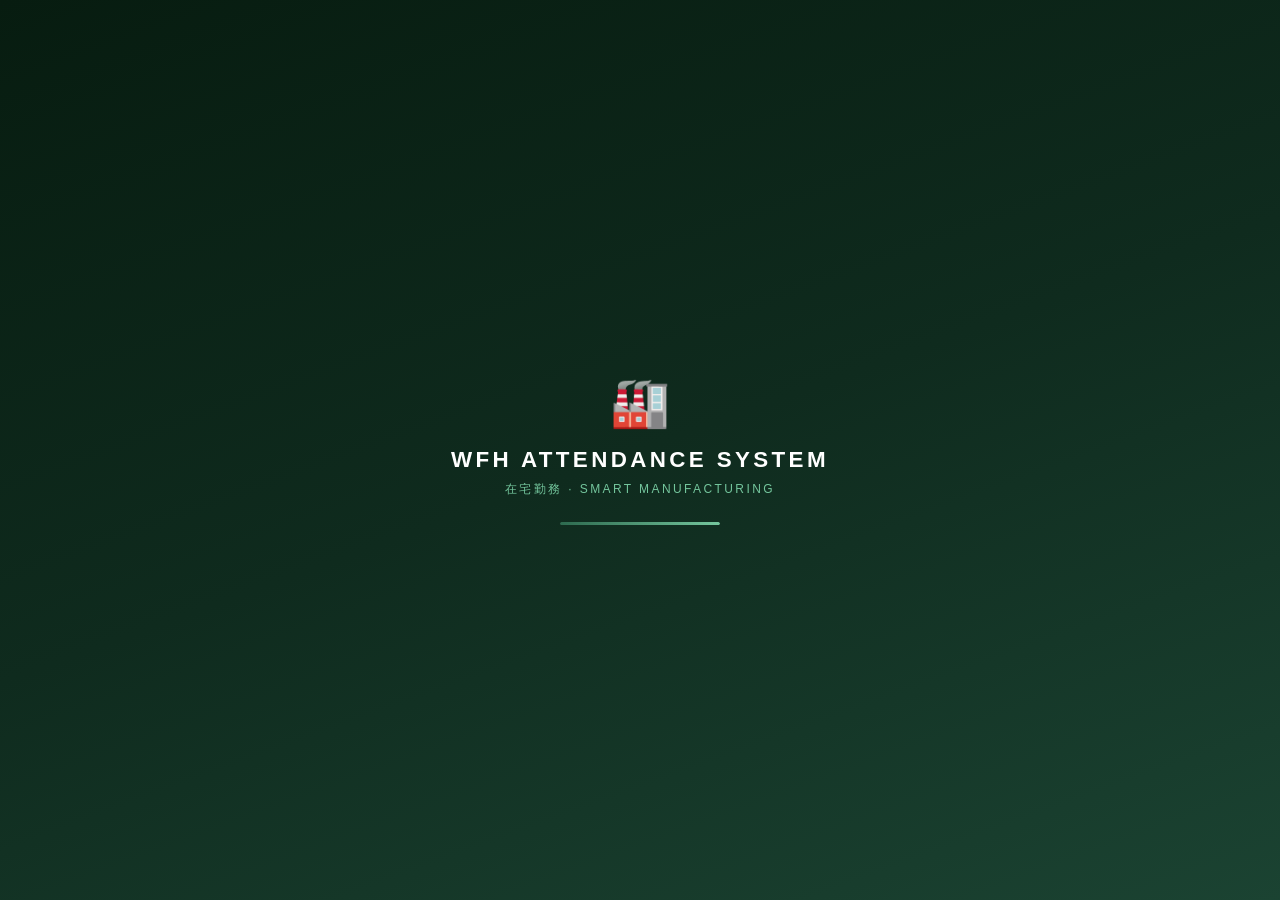
<file: index.html>
<!DOCTYPE html>
<html lang="id">
<head>
  <meta charset="UTF-8">
  <meta name="viewport" content="width=device-width, initial-scale=1.0">
  <title>WFH Attendance System</title>
  <style>
    :root { --green:#2D6A4F; --mist:#74C69D; }
    * { box-sizing: border-box; margin: 0; padding: 0; }
    body {
      min-height: 100vh; display: flex; align-items: center; justify-content: center;
      background: linear-gradient(160deg,#071C10 0%,#0F2B1E 50%,#1B4332 100%);
      font-family: 'Segoe UI', sans-serif;
    }
    .splash { text-align: center; color: white; }
    .icon { font-size: 3rem; margin-bottom: 16px; }
    .title { font-size: 1.4rem; font-weight: 700; letter-spacing: 0.15em; margin-bottom: 8px; }
    .sub { font-size: 0.75rem; letter-spacing: 0.2em; color: var(--mist); text-transform: uppercase; margin-bottom: 24px; }
    .bar { width: 160px; height: 3px; background: rgba(255,255,255,0.1); border-radius: 10px; overflow: hidden; margin: 0 auto; }
    .bar-fill { height: 100%; background: linear-gradient(90deg, var(--green), var(--mist)); border-radius: 10px; animation: load 1.4s ease-in-out forwards; width: 0; }
    @keyframes load { 0% { width: 0%; } 100% { width: 100%; } }
  </style>
</head>
<body>
  <div class="splash">
    <div class="icon">🏭</div>
    <div class="title">WFH ATTENDANCE SYSTEM</div>
    <div class="sub">在宅勤務 · Smart Manufacturing</div>
    <div class="bar"><div class="bar-fill"></div></div>
  </div>

  <script>
    (function () {
      var KEY = 'wfh_session';
      var raw = sessionStorage.getItem(KEY) || localStorage.getItem(KEY);
      var base = window.location.href.replace(/index\.html?$/, '').replace(/\/$/, '/') ;

      function go(page) { window.location.href = base + page + '.html'; }

      if (raw) {
        try {
          var s = JSON.parse(raw);
          var TIMEOUT = 8 * 60 * 60 * 1000;
          if (Date.now() - s.savedAt < TIMEOUT) {
            setTimeout(function () { go(s.isAdmin ? 'dashboard' : 'absensi'); }, 1300);
            return;
          }
        } catch (e) {}
      }
      setTimeout(function () { go('login'); }, 1300);
    })();
  </script>
</body>
</html>
</file>
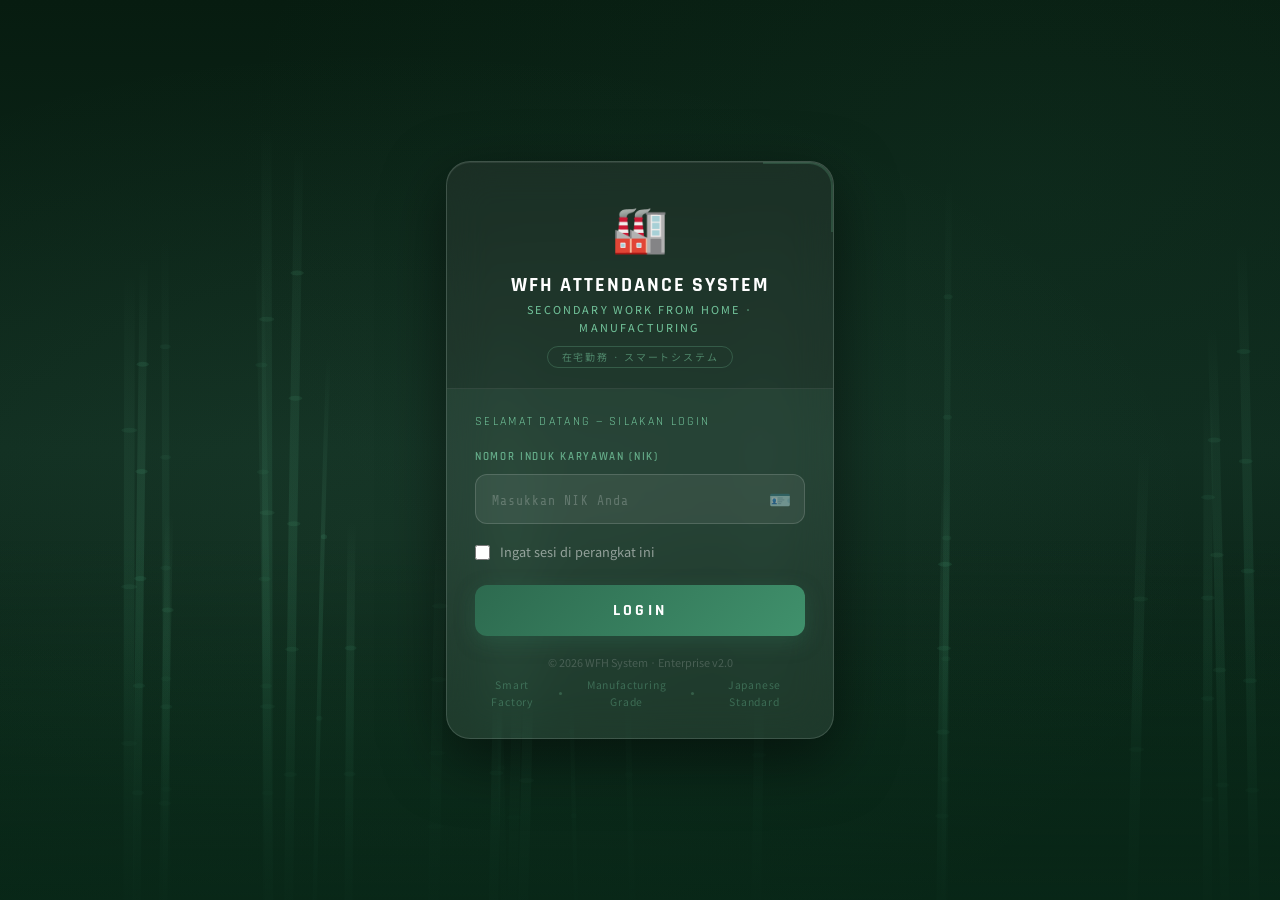
<file: login.html>
<!DOCTYPE html>
<html lang="id" data-theme="light">
<head>
  <meta charset="UTF-8">
  <meta name="viewport" content="width=device-width, initial-scale=1.0, maximum-scale=1.0">
  <title>Login — WFH Attendance System</title>
  <link rel="stylesheet" href="css/wfh.css">
  <style>
    body {
      min-height: 100vh;
      display: flex;
      align-items: center;
      justify-content: center;
      background: #0A2E1C;
      overflow: hidden;
    }
    #bg-canvas { position: fixed; inset: 0; z-index: 0; }
    .mist-1 {
      position: fixed; inset: 0; z-index: 1;
      background: radial-gradient(ellipse at 30% 60%, rgba(116,198,157,0.08) 0%, transparent 65%),
                  radial-gradient(ellipse at 80% 20%, rgba(45,106,79,0.10) 0%, transparent 55%);
      animation: mistmove 10s ease-in-out infinite alternate;
    }
    .mist-2 {
      position: fixed; bottom: 0; left: 0; right: 0; height: 40%; z-index: 1;
      background: linear-gradient(to top, rgba(10,46,28,0.7) 0%, transparent 100%);
    }
    @keyframes mistmove {
      0%   { transform: scale(1)    translateX(0); }
      100% { transform: scale(1.05) translateX(20px); }
    }
    /* Leaf particles */
    .leaf { position: fixed; pointer-events: none; z-index: 2; opacity: 0;
      animation: leaffall var(--dur,7s) var(--delay,0s) linear infinite; }
    @keyframes leaffall {
      0%   { opacity: 0;   top: -5%;   transform: rotate(0deg)   translateX(0); }
      10%  { opacity: 0.6; }
      90%  { opacity: 0.3; }
      100% { opacity: 0;   top: 105%;  transform: rotate(720deg) translateX(var(--drift,30px)); }
    }
    /* Splash */
    #splash {
      position: fixed; inset: 0; z-index: 500;
      display: flex; flex-direction: column; align-items: center; justify-content: center; gap: 20px;
      background: linear-gradient(160deg,#071C10 0%,#0F2B1E 40%,#1B4332 100%);
    }
    .splash-icon { font-size: 3rem; animation: popin 0.8s cubic-bezier(0.34,1.56,0.64,1) forwards; opacity: 0; }
    .splash-title { font-family: var(--font-display); font-size: 1.6rem; font-weight: 700; color: white; letter-spacing: 0.15em; animation: popin 0.8s 0.25s cubic-bezier(0.34,1.56,0.64,1) forwards; opacity: 0; }
    .splash-sub   { font-size: 0.72rem; color: var(--clr-bamboo-mist); letter-spacing: 0.25em; text-transform: uppercase; animation: popin 0.8s 0.45s forwards; opacity: 0; }
    .splash-jp    { font-size: 0.78rem; color: rgba(116,198,157,0.4); letter-spacing: 0.3em; animation: popin 0.8s 0.6s forwards; opacity: 0; }
    .splash-bar   { width: 160px; height: 3px; background: rgba(255,255,255,0.1); border-radius: 10px; overflow: hidden; animation: popin 0.8s 0.65s forwards; opacity: 0; }
    .splash-fill  { height: 100%; background: linear-gradient(90deg, var(--clr-bamboo-mid), var(--clr-bamboo-mist)); border-radius: 10px; animation: barload 2.2s 0.8s ease-in-out forwards; width: 0; }
    @keyframes popin  { from { opacity: 0; transform: scale(0.7) translateY(16px); } to { opacity: 1; transform: scale(1) translateY(0); } }
    @keyframes barload { 0% { width: 0; } 80% { width: 90%; } 100% { width: 100%; } }
    /* Login card */
    .login-wrap { position: relative; z-index: 10; width: 100%; max-width: 420px; padding: 16px; }
    .login-card {
      background: rgba(255,255,255,0.08);
      backdrop-filter: blur(20px); -webkit-backdrop-filter: blur(20px);
      border: 1px solid rgba(255,255,255,0.14);
      border-radius: 24px;
      box-shadow: 0 20px 60px rgba(0,0,0,0.5), inset 0 1px 0 rgba(255,255,255,0.1);
      overflow: hidden;
      position: relative;
    }
    .corner-mark {
      position: absolute; top: 0; right: 0; width: 70px; height: 70px;
      border-top: 2px solid rgba(116,198,157,0.2); border-right: 2px solid rgba(116,198,157,0.2);
      border-radius: 0 24px 0 0; pointer-events: none;
    }
    .login-head {
      padding: 28px 28px 20px; text-align: center;
      border-bottom: 1px solid rgba(255,255,255,0.08);
      background: rgba(0,0,0,0.15);
    }
    .login-logo-icon { font-size: 2.8rem; margin-bottom: 12px; display: block; }
    .login-app-title { font-family: var(--font-display); font-size: 1.25rem; font-weight: 700; color: white; letter-spacing: 0.1em; line-height: 1.2; }
    .login-app-sub   { font-size: 0.68rem; color: var(--clr-bamboo-mist); letter-spacing: 0.2em; text-transform: uppercase; margin-top: 4px; }
    .login-jp-badge  { display: inline-block; margin-top: 10px; padding: 2px 14px; border: 1px solid rgba(116,198,157,0.25); border-radius: 100px; font-size: 0.62rem; letter-spacing: 0.18em; color: rgba(116,198,157,0.55); }
    .login-body { padding: 24px 28px 28px; }
    .login-welcome { font-family: var(--font-display); font-size: 0.72rem; letter-spacing: 0.2em; text-transform: uppercase; color: var(--clr-bamboo-mist); margin-bottom: 18px; }
    .login-label  { font-family: var(--font-display); font-size: 0.7rem; font-weight: 600; letter-spacing: 0.15em; text-transform: uppercase; color: rgba(116,198,157,0.8); margin-bottom: 7px; display: block; }
    .login-input-wrap { position: relative; margin-bottom: 18px; }
    .login-input {
      width: 100%; padding: 14px 48px 14px 16px;
      background: rgba(255,255,255,0.07); border: 1.5px solid rgba(255,255,255,0.15);
      border-radius: 12px; color: white;
      font-family: var(--font-mono); font-size: 1.15rem; letter-spacing: 0.2em;
      outline: none; transition: all 0.2s; caret-color: var(--clr-bamboo-mist);
    }
    .login-input:focus { border-color: rgba(116,198,157,0.5); background: rgba(255,255,255,0.1); box-shadow: 0 0 0 3px rgba(116,198,157,0.1); }
    .login-input::placeholder { color: rgba(255,255,255,0.22); font-size: 0.82rem; letter-spacing: 0.08em; }
    .input-icon-r { position: absolute; right: 14px; top: 50%; transform: translateY(-50%); font-size: 1.1rem; color: rgba(116,198,157,0.45); }
    .remember-row { display: flex; align-items: center; gap: 10px; margin-bottom: 22px; }
    .remember-row input[type=checkbox] { accent-color: var(--clr-bamboo-mist); width: 15px; height: 15px; cursor: pointer; }
    .remember-label { font-size: 0.8rem; color: rgba(255,255,255,0.5); cursor: pointer; }
    .btn-login {
      width: 100%; padding: 15px;
      background: linear-gradient(135deg, var(--clr-bamboo-mid), var(--clr-bamboo-light));
      border: none; border-radius: 12px; color: white;
      font-family: var(--font-display); font-size: 1rem; font-weight: 700; letter-spacing: 0.2em; text-transform: uppercase;
      cursor: pointer; position: relative; overflow: hidden;
      transition: all 0.2s; box-shadow: 0 6px 20px rgba(45,106,79,0.4);
    }
    .btn-login:hover { box-shadow: 0 8px 28px rgba(45,106,79,0.55); transform: translateY(-1px); }
    .btn-login:active { transform: scale(0.98); }
    .btn-login:disabled { opacity: 0.55; cursor: not-allowed; transform: none; }
    .btn-login-inner { display: flex; align-items: center; justify-content: center; gap: 10px; }
    .error-box { background: rgba(198,40,40,0.15); border: 1px solid rgba(198,40,40,0.3); border-radius: 8px; color: #FFB3B3; font-size: 0.82rem; padding: 10px 14px; margin-top: 14px; display: none; align-items: center; gap: 8px; }
    .login-foot { text-align: center; margin-top: 18px; font-size: 0.68rem; color: rgba(255,255,255,0.18); }
    .nature-bar { display: flex; align-items: center; justify-content: center; gap: 10px; color: rgba(116,198,157,0.35); font-size: 0.65rem; letter-spacing: 0.08em; margin-top: 6px; }
    .nb-dot { width: 3px; height: 3px; border-radius: 50%; background: rgba(116,198,157,0.25); }
    @keyframes shake { 0%,100%{transform:translateX(0)} 20%{transform:translateX(-8px)} 40%{transform:translateX(8px)} 60%{transform:translateX(-5px)} 80%{transform:translateX(5px)} }
  </style>
</head>
<body>

<canvas id="bg-canvas"></canvas>
<div class="mist-1"></div>
<div class="mist-2"></div>

<!-- Leaf particles -->
<span class="leaf" style="left:5%;  font-size:16px; --dur:7s;  --delay:0s;   --drift:30px;">🍃</span>
<span class="leaf" style="left:20%; font-size:12px; --dur:9s;  --delay:1.5s; --drift:-20px;">🍃</span>
<span class="leaf" style="left:40%; font-size:10px; --dur:8s;  --delay:3s;   --drift:45px;">🌿</span>
<span class="leaf" style="left:65%; font-size:14px; --dur:11s; --delay:0.8s; --drift:-35px;">🍃</span>
<span class="leaf" style="left:85%; font-size:11px; --dur:7.5s;--delay:2s;   --drift:28px;">🌿</span>

<!-- SPLASH -->
<div id="splash">
  <span class="splash-icon">🏭</span>
  <div class="splash-title">WFH ATTENDANCE</div>
  <div class="splash-sub">Smart Manufacturing System</div>
  <div class="splash-jp">在宅勤務システム</div>
  <div class="splash-bar"><div class="splash-fill"></div></div>
</div>

<!-- TOAST -->
<div id="toast-container"></div>

<!-- LOGIN CARD -->
<div class="login-wrap">
  <div class="login-card" id="login-card">
    <div class="corner-mark"></div>
    <div class="login-head">
      <span class="login-logo-icon">🏭</span>
      <div class="login-app-title">WFH ATTENDANCE SYSTEM</div>
      <div class="login-app-sub">Secondary Work From Home · Manufacturing</div>
      <div class="login-jp-badge">在宅勤務 · スマートシステム</div>
    </div>
    <div class="login-body">
      <div class="login-welcome">Selamat datang — silakan login</div>
      <label class="login-label" for="nik-input">Nomor Induk Karyawan (NIK)</label>
      <div class="login-input-wrap">
        <input type="text" id="nik-input" class="login-input"
          placeholder="Masukkan NIK Anda"
          maxlength="20" autocomplete="off" spellcheck="false" inputmode="numeric">
        <span class="input-icon-r">🪪</span>
      </div>
      <div class="remember-row">
        <input type="checkbox" id="remember-me">
        <label class="remember-label" for="remember-me">Ingat sesi di perangkat ini</label>
      </div>
      <button class="btn-login" id="login-btn" onclick="doLogin()">
        <div class="btn-login-inner">
          <div class="spinner spinner-sm" id="login-spinner" style="display:none;border-top-color:white;border-color:rgba(255,255,255,0.3);"></div>
          <span id="login-text">LOGIN</span>
        </div>
      </button>
      <div class="error-box" id="error-box">
        <span>⚠️</span><span id="error-text"></span>
      </div>
      <div class="login-foot">
        <div>© <span id="year"></span> WFH System · Enterprise v2.0</div>
        <div class="nature-bar">
          <span>Smart Factory</span><div class="nb-dot"></div>
          <span>Manufacturing Grade</span><div class="nb-dot"></div>
          <span>Japanese Standard</span>
        </div>
      </div>
    </div>
  </div>
</div>

<!-- JS -->
<script src="js/config.js"></script>
<script src="js/app.js"></script>
<script>
/* ── BAMBOO CANVAS BG ─────────────────────────────────────── */
(function () {
  var canvas = document.getElementById('bg-canvas');
  var ctx    = canvas.getContext('2d');
  var stalks = [], W, H, t = 0;

  function resize() {
    W = canvas.width = window.innerWidth;
    H = canvas.height = window.innerHeight;
    stalks = [];
    var n = Math.floor(W / 55);
    for (var i = 0; i < n; i++) {
      stalks.push({
        x: Math.random() * W, w: 4 + Math.random() * 7,
        h: H * (0.4 + Math.random() * 0.5),
        sway: 0.012 + Math.random() * 0.018,
        phase: Math.random() * Math.PI * 2,
        alpha: 0.12 + Math.random() * 0.22,
        segs: 3 + Math.floor(Math.random() * 4),
      });
    }
  }

  function draw(s) {
    var lean = Math.sin(t * s.sway + s.phase) * 14;
    var x    = s.x + lean;
    var g    = ctx.createLinearGradient(x, H, x, H - s.h);
    g.addColorStop(0, 'rgba(45,106,79,' + s.alpha + ')');
    g.addColorStop(0.5, 'rgba(64,145,108,' + (s.alpha * 0.65) + ')');
    g.addColorStop(1, 'rgba(116,198,157,0)');
    ctx.beginPath();
    ctx.moveTo(x, H);
    ctx.bezierCurveTo(x + lean * 0.3, H - s.h * 0.3, x + lean * 0.5, H - s.h * 0.7, x + lean, H - s.h);
    ctx.strokeStyle = g; ctx.lineWidth = s.w; ctx.lineCap = 'round'; ctx.stroke();
    var sh = s.h / s.segs;
    for (var i = 1; i < s.segs; i++) {
      var ny = H - sh * i, nx = x + lean * (i / s.segs);
      ctx.beginPath();
      ctx.ellipse(nx, ny, s.w * 0.75, 2.5, 0, 0, Math.PI * 2);
      ctx.fillStyle = 'rgba(64,145,108,' + (s.alpha * 0.55) + ')'; ctx.fill();
    }
  }

  function frame() {
    t++;
    ctx.clearRect(0, 0, W, H);
    var bg = ctx.createLinearGradient(0, 0, 0, H);
    bg.addColorStop(0, '#071C10'); bg.addColorStop(0.5, '#0F2B1E'); bg.addColorStop(1, '#071C10');
    ctx.fillStyle = bg; ctx.fillRect(0, 0, W, H);
    stalks.forEach(draw);
    var mist = ctx.createLinearGradient(0, H * 0.7, 0, H);
    mist.addColorStop(0, 'rgba(10,46,28,0)'); mist.addColorStop(1, 'rgba(5,20,12,0.8)');
    ctx.fillStyle = mist; ctx.fillRect(0, H * 0.7, W, H);
    requestAnimationFrame(frame);
  }

  window.addEventListener('resize', resize);
  resize(); frame();
})();

/* ── INIT ─────────────────────────────────────────────────── */
document.getElementById('year').textContent = new Date().getFullYear();

// Splash
setTimeout(function () {
  var s = document.getElementById('splash');
  s.style.transition = 'opacity 0.8s ease';
  s.style.opacity = '0';
  setTimeout(function () { if (s.parentNode) s.parentNode.removeChild(s); }, 850);
}, 2800);

// Redirect jika sudah login
var _existingUser = Session.load();
if (_existingUser) {
  navigateTo(_existingUser.isAdmin ? 'dashboard' : 'absensi');
}

// Restore remembered NIK
var _savedNIK = localStorage.getItem('wfh_nik');
if (_savedNIK) {
  document.getElementById('nik-input').value = _savedNIK;
  document.getElementById('remember-me').checked = true;
}

// Enter key
document.getElementById('nik-input').addEventListener('keydown', function (e) {
  if (e.key === 'Enter') doLogin();
});

/* ── LOGIN ────────────────────────────────────────────────── */
async function doLogin() {
  var nik        = document.getElementById('nik-input').value.trim();
  var remember   = document.getElementById('remember-me').checked;
  var btn        = document.getElementById('login-btn');
  var spinner    = document.getElementById('login-spinner');
  var loginText  = document.getElementById('login-text');
  var errorBox   = document.getElementById('error-box');
  var errorText  = document.getElementById('error-text');

  // Validasi
  if (!nik) { showErr('NIK tidak boleh kosong.'); return; }
  if (nik.length < 3) { showErr('NIK terlalu pendek.'); return; }
  if (!/^[a-zA-Z0-9]+$/.test(nik)) { showErr('NIK hanya boleh berisi angka dan huruf.'); return; }

  // UI state
  btn.disabled = true;
  spinner.style.display = 'inline-block';
  loginText.textContent = 'MEMVERIFIKASI...';
  errorBox.style.display = 'none';

  // Remember me
  if (remember) { localStorage.setItem('wfh_remember', '1'); localStorage.setItem('wfh_nik', nik); }
  else          { localStorage.removeItem('wfh_remember'); localStorage.removeItem('wfh_nik'); }

  try {
    var result = await API.loginUser(nik);

    if (result.success) {
      Session.save(result.user);
      loginText.textContent = '✓ BERHASIL';
      Toast.success('Login berhasil! Selamat datang, ' + result.user.nama + '.');
      setTimeout(function () {
        navigateTo(result.user.isAdmin ? 'dashboard' : 'absensi');
      }, 700);
    } else {
      showErr(result.message || 'Login gagal.');
      btn.disabled = false;
      spinner.style.display = 'none';
      loginText.textContent = 'LOGIN';
    }
  } catch (err) {
    showErr(err.message || 'Koneksi ke server gagal. Cek URL GAS di config.js.');
    btn.disabled = false;
    spinner.style.display = 'none';
    loginText.textContent = 'LOGIN';
    console.error('Login error:', err);
  }
}

function showErr(msg) {
  var box  = document.getElementById('error-box');
  var text = document.getElementById('error-text');
  text.textContent = msg;
  box.style.display = 'flex';
  var card = document.getElementById('login-card');
  card.style.animation = 'shake 0.4s ease';
  setTimeout(function () { card.style.animation = ''; }, 450);
}
</script>
</body>
</html>
</file>
<file: css/wfh.css>
/* ── GOOGLE FONTS ─────────────────────────────────────────── */
@import url('https://fonts.googleapis.com/css2?family=Noto+Sans+JP:wght@300;400;500;700&family=Rajdhani:wght@400;500;600;700&family=Share+Tech+Mono&display=swap');

/* ── CSS VARIABLES ────────────────────────────────────────── */
:root {
  /* Bamboo Green Palette */
  --clr-bamboo-deep   : #1B4332;
  --clr-bamboo-mid    : #2D6A4F;
  --clr-bamboo-light  : #40916C;
  --clr-bamboo-mist   : #74C69D;
  --clr-bamboo-pale   : #B7E4C7;
  --clr-bamboo-ghost  : #D8F3DC;
  --clr-bamboo-cream  : #F0FFF4;

  /* Neutrals */
  --clr-white         : #FFFFFF;
  --clr-offwhite      : #F8FAF9;
  --clr-gray-100      : #F1F5F2;
  --clr-gray-200      : #E2E8E4;
  --clr-gray-300      : #C4CEC7;
  --clr-gray-500      : #6B7E72;
  --clr-gray-700      : #374241;
  --clr-gray-900      : #1A2421;

  /* Accent */
  --clr-gold          : #C9A84C;
  --clr-gold-light    : #F0D080;
  --clr-danger        : #C62828;
  --clr-warning       : #E65100;
  --clr-info          : #0277BD;
  --clr-success       : #2E7D32;

  /* Typography */
  --font-display      : 'Rajdhani', sans-serif;
  --font-body         : 'Noto Sans JP', sans-serif;
  --font-mono         : 'Share Tech Mono', monospace;

  /* Spacing */
  --gap-xs  : 4px;
  --gap-sm  : 8px;
  --gap-md  : 16px;
  --gap-lg  : 24px;
  --gap-xl  : 40px;

  /* Radius */
  --radius-sm : 6px;
  --radius-md : 12px;
  --radius-lg : 20px;
  --radius-xl : 32px;

  /* Shadows */
  --shadow-sm : 0 2px 8px rgba(27,67,50,0.12);
  --shadow-md : 0 4px 20px rgba(27,67,50,0.18);
  --shadow-lg : 0 8px 40px rgba(27,67,50,0.25);
  --shadow-xl : 0 16px 60px rgba(27,67,50,0.32);

  /* Glass */
  --glass-bg     : rgba(255,255,255,0.12);
  --glass-border : rgba(255,255,255,0.2);
  --glass-blur   : blur(16px);

  /* Transition */
  --transition-fast : 0.15s cubic-bezier(0.4,0,0.2,1);
  --transition-mid  : 0.3s cubic-bezier(0.4,0,0.2,1);
  --transition-slow : 0.5s cubic-bezier(0.4,0,0.2,1);

  /* Z-index layers */
  --z-bg     : 0;
  --z-canvas : 1;
  --z-content: 10;
  --z-header : 100;
  --z-modal  : 200;
  --z-toast  : 300;
  --z-splash : 400;
}

/* ── DARK MODE VARIABLES ──────────────────────────────────── */
[data-theme="dark"] {
  --clr-white         : #0F1F19;
  --clr-offwhite      : #141F1A;
  --clr-gray-100      : #1A2B24;
  --clr-gray-200      : #233029;
  --clr-gray-300      : #374A40;
  --clr-gray-500      : #7A9E85;
  --clr-gray-700      : #C0D4C6;
  --clr-gray-900      : #E8F5EB;
  --glass-bg          : rgba(0,0,0,0.25);
  --glass-border      : rgba(255,255,255,0.08);
}

/* ── RESET & BASE ─────────────────────────────────────────── */
*, *::before, *::after {
  box-sizing: border-box;
  margin: 0;
  padding: 0;
}

html {
  font-size: 16px;
  -webkit-text-size-adjust: 100%;
  scroll-behavior: smooth;
}

body {
  font-family: var(--font-body);
  background: var(--clr-gray-100);
  color: var(--clr-gray-900);
  line-height: 1.6;
  min-height: 100vh;
  overflow-x: hidden;
  transition: background var(--transition-mid), color var(--transition-mid);
}

/* ── BAMBOO BACKGROUND CANVAS ─────────────────────────────── */
.bamboo-bg {
  position: fixed;
  inset: 0;
  z-index: var(--z-bg);
  background:
    linear-gradient(160deg,
      #0A2E1C 0%,
      #1B4332 30%,
      #2D6A4F 60%,
      #1B4332 80%,
      #0A2E1C 100%);
  overflow: hidden;
}

.bamboo-bg::before {
  content: '';
  position: absolute;
  inset: 0;
  background:
    radial-gradient(ellipse at 20% 50%, rgba(116,198,157,0.15) 0%, transparent 60%),
    radial-gradient(ellipse at 80% 20%, rgba(45,106,79,0.2) 0%, transparent 50%),
    radial-gradient(ellipse at 60% 80%, rgba(27,67,50,0.3) 0%, transparent 50%);
}

/* Animated bamboo stalks */
.bamboo-stalk {
  position: absolute;
  bottom: 0;
  width: 8px;
  background: linear-gradient(to top,
    rgba(45,106,79,0.6),
    rgba(64,145,108,0.4),
    rgba(116,198,157,0.2),
    transparent);
  border-radius: 4px 4px 0 0;
  transform-origin: bottom center;
  animation: bamboosway var(--duration, 4s) ease-in-out infinite alternate;
  animation-delay: var(--delay, 0s);
}

@keyframes bamboosway {
  0%   { transform: rotate(var(--lean-from, -2deg)) scaleX(1); }
  100% { transform: rotate(var(--lean-to, 2deg))   scaleX(0.98); }
}

/* Falling leaf */
.bamboo-leaf {
  position: absolute;
  width: 12px;
  height: 24px;
  background: linear-gradient(135deg, rgba(116,198,157,0.4), rgba(64,145,108,0.2));
  border-radius: 50% 0 50% 0;
  animation: leaffall var(--fall-dur, 8s) linear infinite;
  animation-delay: var(--fall-delay, 0s);
  top: -30px;
}

@keyframes leaffall {
  0%   { transform: translateY(0)    rotate(0deg)   translateX(0); opacity: 0; }
  10%  { opacity: 0.8; }
  90%  { opacity: 0.4; }
  100% { transform: translateY(100vh) rotate(360deg) translateX(40px); opacity: 0; }
}

/* Mist overlay */
.mist-layer {
  position: absolute;
  inset: 0;
  background: linear-gradient(
    to bottom,
    rgba(255,255,255,0.04) 0%,
    transparent 40%,
    rgba(255,255,255,0.02) 100%
  );
  animation: mistdrift 12s ease-in-out infinite alternate;
}

@keyframes mistdrift {
  0%   { opacity: 0.5; transform: translateX(-10px); }
  100% { opacity: 1;   transform: translateX(10px); }
}

/* ── GLASSMORPHISM CARD ───────────────────────────────────── */
.glass-card {
  background: var(--glass-bg);
  backdrop-filter: var(--glass-blur);
  -webkit-backdrop-filter: var(--glass-blur);
  border: 1px solid var(--glass-border);
  border-radius: var(--radius-lg);
  box-shadow: var(--shadow-lg);
}

.glass-card-solid {
  background: rgba(255,255,255,0.95);
  backdrop-filter: blur(8px);
  border: 1px solid var(--clr-bamboo-pale);
  border-radius: var(--radius-lg);
  box-shadow: var(--shadow-md);
}

[data-theme="dark"] .glass-card-solid {
  background: rgba(15,31,25,0.95);
  border-color: var(--clr-bamboo-mid);
}

/* ── TYPOGRAPHY ───────────────────────────────────────────── */
.text-display  { font-family: var(--font-display); font-weight: 700; letter-spacing: 0.05em; }
.text-mono     { font-family: var(--font-mono); }
.text-jp       { font-family: var(--font-body); }

h1, h2, h3 { font-family: var(--font-display); font-weight: 700; letter-spacing: 0.03em; }

/* ── BUTTONS ──────────────────────────────────────────────── */
.btn {
  display: inline-flex;
  align-items: center;
  justify-content: center;
  gap: var(--gap-sm);
  padding: 12px 28px;
  border: none;
  border-radius: var(--radius-md);
  font-family: var(--font-display);
  font-size: 1rem;
  font-weight: 600;
  letter-spacing: 0.06em;
  text-transform: uppercase;
  cursor: pointer;
  position: relative;
  overflow: hidden;
  transition: all var(--transition-fast);
  user-select: none;
  -webkit-tap-highlight-color: transparent;
}

.btn::after {
  content: '';
  position: absolute;
  inset: 0;
  background: radial-gradient(circle at var(--x,50%) var(--y,50%), rgba(255,255,255,0.3) 0%, transparent 60%);
  opacity: 0;
  transition: opacity var(--transition-fast);
}

.btn:hover::after  { opacity: 1; }
.btn:active        { transform: scale(0.97); }

/* Ripple JS effect */
.ripple-effect {
  position: absolute;
  border-radius: 50%;
  background: rgba(255,255,255,0.35);
  animation: ripple 0.6s ease-out forwards;
  pointer-events: none;
}
@keyframes ripple {
  from { width: 0; height: 0; opacity: 1; transform: translate(-50%,-50%) scale(0); }
  to   { width: 200px; height: 200px; opacity: 0; transform: translate(-50%,-50%) scale(1); }
}

.btn-primary {
  background: linear-gradient(135deg, var(--clr-bamboo-mid), var(--clr-bamboo-light));
  color: white;
  box-shadow: 0 4px 15px rgba(45,106,79,0.4);
}
.btn-primary:hover {
  box-shadow: 0 6px 25px rgba(45,106,79,0.55);
  transform: translateY(-1px);
}

.btn-secondary {
  background: rgba(45,106,79,0.12);
  color: var(--clr-bamboo-mid);
  border: 1px solid var(--clr-bamboo-mid);
}
.btn-secondary:hover {
  background: rgba(45,106,79,0.2);
}

.btn-gold {
  background: linear-gradient(135deg, #C9A84C, #F0D080);
  color: #2D1A00;
  box-shadow: 0 4px 15px rgba(201,168,76,0.4);
}

.btn-danger {
  background: linear-gradient(135deg, #C62828, #E53935);
  color: white;
  box-shadow: 0 4px 15px rgba(198,40,40,0.35);
}

.btn-lg  { padding: 16px 36px; font-size: 1.15rem; border-radius: var(--radius-lg); }
.btn-xl  { padding: 20px 48px; font-size: 1.3rem;  border-radius: var(--radius-xl); }
.btn-sm  { padding: 8px 18px;  font-size: 0.85rem; }
.btn-full { width: 100%; }

/* ── FORM ELEMENTS ────────────────────────────────────────── */
.form-group { display: flex; flex-direction: column; gap: var(--gap-xs); }

.form-label {
  font-family: var(--font-display);
  font-size: 0.8rem;
  font-weight: 600;
  letter-spacing: 0.1em;
  text-transform: uppercase;
  color: var(--clr-bamboo-light);
}

.form-input {
  padding: 14px 18px;
  border: 2px solid var(--clr-gray-200);
  border-radius: var(--radius-md);
  font-family: var(--font-body);
  font-size: 1rem;
  background: var(--clr-white);
  color: var(--clr-gray-900);
  transition: all var(--transition-fast);
  outline: none;
}

.form-input:focus {
  border-color: var(--clr-bamboo-light);
  box-shadow: 0 0 0 3px rgba(64,145,108,0.15);
}

/* ── STATUS BADGES ────────────────────────────────────────── */
.badge {
  display: inline-flex;
  align-items: center;
  gap: 4px;
  padding: 3px 10px;
  border-radius: 100px;
  font-size: 0.72rem;
  font-weight: 700;
  font-family: var(--font-display);
  letter-spacing: 0.08em;
  text-transform: uppercase;
}
.badge-success { background: rgba(46,125,50,0.15); color: #2E7D32; border: 1px solid rgba(46,125,50,0.3); }
.badge-danger  { background: rgba(198,40,40,0.12); color: #C62828; border: 1px solid rgba(198,40,40,0.25); }
.badge-warning { background: rgba(230,81,0,0.12);  color: #E65100; border: 1px solid rgba(230,81,0,0.25); }
.badge-info    { background: rgba(2,119,189,0.12); color: #0277BD; border: 1px solid rgba(2,119,189,0.25); }
.badge-gold    { background: rgba(201,168,76,0.15);color: #8B6914; border: 1px solid rgba(201,168,76,0.35); }

/* ── HEADER / TOPBAR ──────────────────────────────────────── */
.app-header {
  position: sticky;
  top: 0;
  z-index: var(--z-header);
  background: rgba(27,67,50,0.96);
  backdrop-filter: blur(12px);
  border-bottom: 1px solid rgba(116,198,157,0.15);
  box-shadow: 0 2px 20px rgba(0,0,0,0.3);
}

.header-inner {
  display: flex;
  align-items: center;
  justify-content: space-between;
  padding: 10px var(--gap-lg);
  max-width: 1400px;
  margin: 0 auto;
  gap: var(--gap-md);
}

.header-logo {
  display: flex;
  align-items: center;
  gap: var(--gap-sm);
  text-decoration: none;
}

.header-logo img {
  height: 36px;
  width: auto;
  object-fit: contain;
  filter: brightness(0) invert(1);
}

.header-logo-text {
  display: flex;
  flex-direction: column;
}

.header-logo-title {
  font-family: var(--font-display);
  font-size: 1.1rem;
  font-weight: 700;
  color: white;
  letter-spacing: 0.08em;
  line-height: 1.1;
}

.header-logo-subtitle {
  font-size: 0.65rem;
  color: var(--clr-bamboo-mist);
  letter-spacing: 0.15em;
  text-transform: uppercase;
}

.header-actions {
  display: flex;
  align-items: center;
  gap: var(--gap-sm);
}

/* Digital Clock */
.digital-clock {
  font-family: var(--font-mono);
  font-size: 1rem;
  color: var(--clr-bamboo-mist);
  letter-spacing: 0.1em;
  background: rgba(0,0,0,0.2);
  padding: 4px 12px;
  border-radius: var(--radius-sm);
  border: 1px solid rgba(116,198,157,0.2);
  min-width: 90px;
  text-align: center;
}

/* ── SIDEBAR NAV ──────────────────────────────────────────── */
.sidebar {
  width: 240px;
  height: 100vh;
  position: fixed;
  left: 0;
  top: 0;
  background: linear-gradient(180deg, #0F2B1E 0%, #1B4332 100%);
  border-right: 1px solid rgba(116,198,157,0.15);
  z-index: calc(var(--z-header) - 1);
  display: flex;
  flex-direction: column;
  overflow-y: auto;
  transition: transform var(--transition-mid);
}

.sidebar-logo-area {
  padding: var(--gap-lg) var(--gap-md);
  border-bottom: 1px solid rgba(116,198,157,0.1);
  display: flex;
  flex-direction: column;
  align-items: center;
  gap: var(--gap-sm);
  text-align: center;
}

.sidebar-logo-area img {
  height: 48px;
  width: auto;
  object-fit: contain;
  filter: brightness(0) invert(1);
  opacity: 0.9;
}

.sidebar-app-name {
  font-family: var(--font-display);
  font-size: 0.75rem;
  letter-spacing: 0.2em;
  color: var(--clr-bamboo-mist);
  text-transform: uppercase;
}

.nav-section-label {
  font-family: var(--font-display);
  font-size: 0.62rem;
  letter-spacing: 0.2em;
  text-transform: uppercase;
  color: rgba(116,198,157,0.5);
  padding: 16px 20px 4px;
}

.nav-item {
  display: flex;
  align-items: center;
  gap: var(--gap-sm);
  padding: 12px 20px;
  color: rgba(255,255,255,0.65);
  text-decoration: none;
  font-family: var(--font-body);
  font-size: 0.9rem;
  cursor: pointer;
  transition: all var(--transition-fast);
  border-left: 3px solid transparent;
  position: relative;
}

.nav-item:hover {
  background: rgba(116,198,157,0.1);
  color: white;
  border-left-color: var(--clr-bamboo-mist);
}

.nav-item.active {
  background: rgba(64,145,108,0.2);
  color: var(--clr-bamboo-mist);
  border-left-color: var(--clr-bamboo-mist);
  font-weight: 500;
}

.nav-icon {
  font-size: 1.1rem;
  width: 22px;
  text-align: center;
}

/* ── MAIN CONTENT ─────────────────────────────────────────── */
.main-content {
  margin-left: 240px;
  min-height: 100vh;
  padding: var(--gap-lg);
  transition: margin var(--transition-mid);
}

.page-title {
  font-family: var(--font-display);
  font-size: 1.6rem;
  font-weight: 700;
  color: var(--clr-bamboo-deep);
  letter-spacing: 0.04em;
  margin-bottom: var(--gap-xs);
}

[data-theme="dark"] .page-title { color: var(--clr-bamboo-mist); }

.page-subtitle {
  font-size: 0.85rem;
  color: var(--clr-gray-500);
  letter-spacing: 0.05em;
}

/* ── STAT CARDS ───────────────────────────────────────────── */
.stat-grid {
  display: grid;
  grid-template-columns: repeat(auto-fit, minmax(160px, 1fr));
  gap: var(--gap-md);
  margin-bottom: var(--gap-lg);
}

.stat-card {
  background: var(--clr-white);
  border-radius: var(--radius-md);
  padding: var(--gap-lg) var(--gap-md);
  box-shadow: var(--shadow-sm);
  border: 1px solid var(--clr-gray-200);
  display: flex;
  flex-direction: column;
  gap: var(--gap-xs);
  position: relative;
  overflow: hidden;
  transition: transform var(--transition-fast), box-shadow var(--transition-fast);
}

.stat-card::before {
  content: '';
  position: absolute;
  top: 0; left: 0; right: 0;
  height: 3px;
  background: var(--card-accent, linear-gradient(90deg, var(--clr-bamboo-mid), var(--clr-bamboo-mist)));
}

.stat-card:hover {
  transform: translateY(-2px);
  box-shadow: var(--shadow-md);
}

.stat-icon {
  font-size: 1.8rem;
  margin-bottom: var(--gap-xs);
}

.stat-value {
  font-family: var(--font-display);
  font-size: 2rem;
  font-weight: 700;
  color: var(--clr-bamboo-deep);
  line-height: 1;
}

[data-theme="dark"] .stat-value { color: var(--clr-bamboo-mist); }

.stat-label {
  font-size: 0.75rem;
  color: var(--clr-gray-500);
  letter-spacing: 0.08em;
  text-transform: uppercase;
  font-family: var(--font-display);
}

/* ── DATA TABLE ───────────────────────────────────────────── */
.data-table-wrap {
  background: var(--clr-white);
  border-radius: var(--radius-md);
  box-shadow: var(--shadow-sm);
  border: 1px solid var(--clr-gray-200);
  overflow: hidden;
}

.table-header-bar {
  display: flex;
  align-items: center;
  justify-content: space-between;
  padding: var(--gap-md) var(--gap-lg);
  border-bottom: 1px solid var(--clr-gray-200);
  gap: var(--gap-md);
  flex-wrap: wrap;
}

.table-title {
  font-family: var(--font-display);
  font-size: 1rem;
  font-weight: 600;
  color: var(--clr-bamboo-deep);
  letter-spacing: 0.04em;
}

[data-theme="dark"] .table-title { color: var(--clr-bamboo-mist); }

.search-input {
  padding: 8px 14px;
  border: 1px solid var(--clr-gray-200);
  border-radius: var(--radius-sm);
  font-size: 0.85rem;
  font-family: var(--font-body);
  background: var(--clr-offwhite);
  color: var(--clr-gray-900);
  outline: none;
  transition: border-color var(--transition-fast);
  min-width: 200px;
}

.search-input:focus { border-color: var(--clr-bamboo-light); }

.data-table {
  width: 100%;
  border-collapse: collapse;
  font-size: 0.85rem;
}

.data-table th {
  background: var(--clr-bamboo-deep);
  color: white;
  padding: 12px 16px;
  text-align: left;
  font-family: var(--font-display);
  font-size: 0.72rem;
  letter-spacing: 0.1em;
  text-transform: uppercase;
  white-space: nowrap;
}

.data-table td {
  padding: 11px 16px;
  border-bottom: 1px solid var(--clr-gray-100);
  color: var(--clr-gray-700);
  vertical-align: middle;
}

.data-table tbody tr:hover { background: var(--clr-bamboo-cream); }
.data-table tbody tr:last-child td { border-bottom: none; }

[data-theme="dark"] .data-table-wrap { background: var(--clr-gray-100); border-color: var(--clr-gray-200); }
[data-theme="dark"] .data-table td   { color: var(--clr-gray-700); border-color: var(--clr-gray-200); }

/* ── CHART CONTAINER ──────────────────────────────────────── */
.chart-grid {
  display: grid;
  grid-template-columns: repeat(auto-fit, minmax(300px, 1fr));
  gap: var(--gap-md);
  margin-bottom: var(--gap-lg);
}

.chart-card {
  background: var(--clr-white);
  border-radius: var(--radius-md);
  padding: var(--gap-lg);
  box-shadow: var(--shadow-sm);
  border: 1px solid var(--clr-gray-200);
}

[data-theme="dark"] .chart-card { background: var(--clr-gray-100); border-color: var(--clr-gray-200); }

.chart-card-title {
  font-family: var(--font-display);
  font-size: 0.85rem;
  font-weight: 600;
  letter-spacing: 0.08em;
  text-transform: uppercase;
  color: var(--clr-gray-500);
  margin-bottom: var(--gap-md);
  display: flex;
  align-items: center;
  gap: var(--gap-xs);
}

/* ── TOAST NOTIFICATIONS ──────────────────────────────────── */
#toast-container {
  position: fixed;
  top: var(--gap-lg);
  right: var(--gap-lg);
  z-index: var(--z-toast);
  display: flex;
  flex-direction: column;
  gap: var(--gap-sm);
  pointer-events: none;
  max-width: 340px;
}

.toast {
  display: flex;
  align-items: center;
  gap: var(--gap-sm);
  padding: 14px 18px;
  border-radius: var(--radius-md);
  box-shadow: var(--shadow-lg);
  font-size: 0.9rem;
  font-family: var(--font-body);
  pointer-events: all;
  animation: toastIn 0.35s cubic-bezier(0.34,1.56,0.64,1) forwards;
  backdrop-filter: blur(12px);
  border-left: 4px solid;
}

@keyframes toastIn {
  from { opacity: 0; transform: translateX(60px) scale(0.9); }
  to   { opacity: 1; transform: translateX(0) scale(1); }
}

.toast.hide {
  animation: toastOut 0.25s ease-in forwards;
}

@keyframes toastOut {
  to { opacity: 0; transform: translateX(60px); }
}

.toast-success { background: rgba(240,255,244,0.97); border-color: #2E7D32; color: #1B5E20; }
.toast-error   { background: rgba(255,235,235,0.97); border-color: #C62828; color: #7f1010; }
.toast-warning { background: rgba(255,243,224,0.97); border-color: #E65100; color: #7f3500; }
.toast-info    { background: rgba(227,242,253,0.97); border-color: #0277BD; color: #013d6e; }

.toast-icon { font-size: 1.2rem; flex-shrink: 0; }

/* ── LOADING SPINNER ──────────────────────────────────────── */
.spinner {
  width: var(--size, 40px);
  height: var(--size, 40px);
  border: 3px solid rgba(64,145,108,0.2);
  border-top-color: var(--clr-bamboo-light);
  border-radius: 50%;
  animation: spin 0.7s linear infinite;
}

@keyframes spin { to { transform: rotate(360deg); } }

.spinner-sm { --size: 20px; border-width: 2px; }
.spinner-lg { --size: 60px; border-width: 4px; }

/* ── MODAL ────────────────────────────────────────────────── */
.modal-overlay {
  position: fixed;
  inset: 0;
  background: rgba(0,0,0,0.6);
  backdrop-filter: blur(6px);
  z-index: var(--z-modal);
  display: flex;
  align-items: center;
  justify-content: center;
  padding: var(--gap-md);
  animation: fadeIn 0.2s ease;
}

@keyframes fadeIn { from { opacity: 0; } to { opacity: 1; } }

.modal-content {
  background: var(--clr-white);
  border-radius: var(--radius-lg);
  box-shadow: var(--shadow-xl);
  max-width: 600px;
  width: 100%;
  max-height: 90vh;
  overflow-y: auto;
  animation: modalIn 0.35s cubic-bezier(0.34,1.56,0.64,1);
}

@keyframes modalIn {
  from { opacity: 0; transform: scale(0.85) translateY(20px); }
  to   { opacity: 1; transform: scale(1)    translateY(0); }
}

.modal-header {
  padding: var(--gap-lg);
  border-bottom: 1px solid var(--clr-gray-200);
  display: flex;
  align-items: center;
  justify-content: space-between;
}

.modal-body { padding: var(--gap-lg); }

.modal-close {
  background: none;
  border: none;
  font-size: 1.5rem;
  cursor: pointer;
  color: var(--clr-gray-500);
  line-height: 1;
  padding: 4px;
  border-radius: var(--radius-sm);
  transition: all var(--transition-fast);
}
.modal-close:hover { background: var(--clr-gray-100); color: var(--clr-gray-900); }

/* ── SELFIE THUMBNAIL ─────────────────────────────────────── */
.selfie-thumb {
  width: 44px;
  height: 44px;
  border-radius: var(--radius-sm);
  object-fit: cover;
  border: 2px solid var(--clr-bamboo-pale);
  cursor: pointer;
  transition: transform var(--transition-fast);
}
.selfie-thumb:hover { transform: scale(1.1); }

/* ── FILTER PANEL ─────────────────────────────────────────── */
.filter-panel {
  background: var(--clr-white);
  border-radius: var(--radius-md);
  padding: var(--gap-md) var(--gap-lg);
  box-shadow: var(--shadow-sm);
  border: 1px solid var(--clr-gray-200);
  margin-bottom: var(--gap-md);
  display: grid;
  grid-template-columns: repeat(auto-fill, minmax(160px, 1fr));
  gap: var(--gap-sm);
  align-items: end;
}

[data-theme="dark"] .filter-panel { background: var(--clr-gray-100); border-color: var(--clr-gray-200); }

/* ── SCROLLBAR ────────────────────────────────────────────── */
::-webkit-scrollbar       { width: 6px; height: 6px; }
::-webkit-scrollbar-track { background: transparent; }
::-webkit-scrollbar-thumb { background: var(--clr-bamboo-pale); border-radius: 3px; }
::-webkit-scrollbar-thumb:hover { background: var(--clr-bamboo-mist); }

/* ── UTILITY ──────────────────────────────────────────────── */
.flex        { display: flex; }
.flex-col    { flex-direction: column; }
.items-center{ align-items: center; }
.justify-between { justify-content: space-between; }
.gap-sm      { gap: var(--gap-sm); }
.gap-md      { gap: var(--gap-md); }
.gap-lg      { gap: var(--gap-lg); }
.mt-sm       { margin-top: var(--gap-sm); }
.mt-md       { margin-top: var(--gap-md); }
.mt-lg       { margin-top: var(--gap-lg); }
.mb-md       { margin-bottom: var(--gap-md); }
.mb-lg       { margin-bottom: var(--gap-lg); }
.text-center { text-align: center; }
.w-full      { width: 100%; }
.hidden      { display: none !important; }
.overflow-auto { overflow: auto; }

/* ── DARK MODE TOGGLE ─────────────────────────────────────── */
.dark-toggle {
  background: rgba(255,255,255,0.1);
  border: 1px solid rgba(255,255,255,0.2);
  border-radius: 100px;
  padding: 4px 8px;
  cursor: pointer;
  color: white;
  font-size: 1rem;
  transition: all var(--transition-fast);
  line-height: 1;
}
.dark-toggle:hover { background: rgba(255,255,255,0.2); }

/* ── ONLINE INDICATOR ─────────────────────────────────────── */
.online-dot {
  width: 8px; height: 8px;
  background: #4CAF50;
  border-radius: 50%;
  box-shadow: 0 0 0 0 rgba(76,175,80,0.5);
  animation: pulse-green 2s infinite;
  display: inline-block;
}
@keyframes pulse-green {
  0%   { box-shadow: 0 0 0 0   rgba(76,175,80,0.5); }
  70%  { box-shadow: 0 0 0 8px rgba(76,175,80,0);   }
  100% { box-shadow: 0 0 0 0   rgba(76,175,80,0);   }
}

/* ── USER CHIP ────────────────────────────────────────────── */
.user-chip {
  display: flex;
  align-items: center;
  gap: var(--gap-sm);
  background: rgba(255,255,255,0.1);
  border: 1px solid rgba(255,255,255,0.15);
  border-radius: 100px;
  padding: 4px 14px 4px 6px;
  cursor: pointer;
  transition: all var(--transition-fast);
}

.user-chip:hover { background: rgba(255,255,255,0.18); }

.user-avatar {
  width: 28px; height: 28px;
  border-radius: 50%;
  background: linear-gradient(135deg, var(--clr-bamboo-light), var(--clr-bamboo-mist));
  display: flex;
  align-items: center;
  justify-content: center;
  font-family: var(--font-display);
  font-weight: 700;
  font-size: 0.75rem;
  color: white;
}

.user-name {
  font-size: 0.8rem;
  color: white;
  font-family: var(--font-body);
  max-width: 120px;
  overflow: hidden;
  text-overflow: ellipsis;
  white-space: nowrap;
}

/* ── MOBILE RESPONSIVE ────────────────────────────────────── */
.hamburger {
  display: none;
  background: none;
  border: none;
  color: white;
  font-size: 1.4rem;
  cursor: pointer;
  padding: 6px;
  border-radius: var(--radius-sm);
}

@media (max-width: 768px) {
  .sidebar {
    transform: translateX(-100%);
    width: 260px;
  }
  .sidebar.open    { transform: translateX(0); }
  .main-content    { margin-left: 0; padding: var(--gap-md); }
  .hamburger       { display: flex; }
  .stat-grid       { grid-template-columns: repeat(2, 1fr); }
  .filter-panel    { grid-template-columns: 1fr 1fr; }
  .digital-clock   { display: none; }
  #toast-container { right: var(--gap-sm); left: var(--gap-sm); max-width: none; }
  .data-table      { font-size: 0.78rem; }
  .data-table th, .data-table td { padding: 8px 10px; }
}

@media (max-width: 480px) {
  .stat-grid    { grid-template-columns: 1fr 1fr; }
  .filter-panel { grid-template-columns: 1fr; }
  .btn-xl       { padding: 16px 32px; font-size: 1.1rem; }
}

/* ── PRINT STYLES ─────────────────────────────────────────── */
@media print {
  .sidebar, .app-header, .hamburger, .btn, #toast-container { display: none !important; }
  .main-content { margin: 0; padding: 0; }
  .data-table th { background: #1B4332 !important; -webkit-print-color-adjust: exact; }
}
</file>
